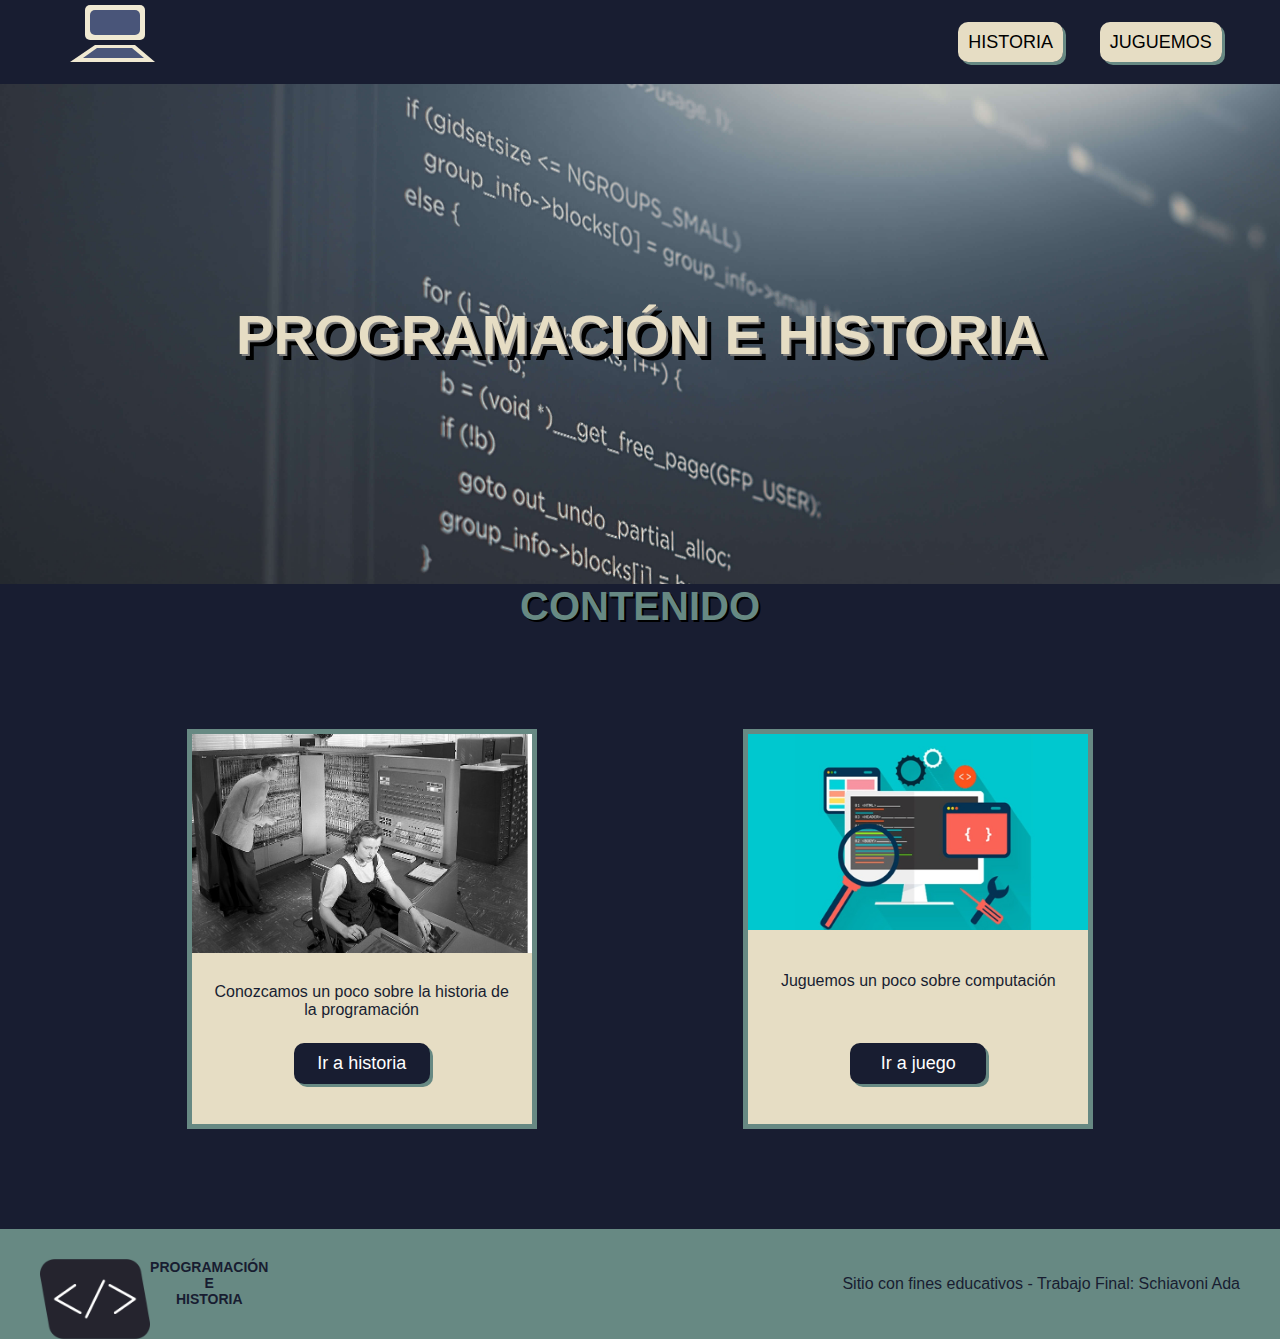
<file: index.html>
<!DOCTYPE html>
<html lang="es">
  <head>
    <meta charset="utf-8" />
    <meta http-equiv="X-UA-Compatible" content="IE=edge">
    <meta name="viewport" content="width=device-width, initial-scale=1.0">
	<link rel="stylesheet" href="style.css">
    <link rel="icon" href="./imagenes/logo.png">
    <title>"Proyecto Final Schiavoni"</title>
  </head>
  <body class="color_cuerpo">
    <nav>
      <a href="index.html">
        <!--"Logo superior"-->
        <svg  width="200" height="80">
            <rect x="45" y="5" width="60" height="35" rx="5" id="transf1" fill="#F0E9D2"></rect>
            <rect x="50" y="10" width="50" height="25" rx="5" id="transf2" fill="#495579"></rect>
            <polygon points="55 45,95 45, 115 62, 30 62" id="transf1" fill="#F0E9D2"></polygon>
            <polygon points="57 48,92 48, 104 58, 43 58" id="transf2" fill="#495579"></polygon>
        </svg>
      </a>
        

        <!--"Menú superior"-->
        <ul class="iten_menu_superior">
            <li> <a class="enlace_menu" href="./historia.html">HISTORIA </a> </li>
            <li> <a class="enlace_menu" href="./juego.html"> JUGUEMOS </a> </li>
        </ul>
       
    </nav>
<header>
       <h1> PROGRAMACIÓN E HISTORIA </h1> 
</header>

<h2>CONTENIDO</h2>
<!--"Categorías"-->
 <main class="cont_tarjetas">
    <div class="cat">
        <img class="img_tarjeta" src="./imagenes/img1.jpg" alt="Imagen historia">
        <p class="text_tarjeta"> Conozcamos un poco sobre la historia de la programación </p>
        <a class="enlace_forma" href="historia.html">Ir a historia</a>
    </div>
    <div class="cat">
        <img class="img_tarjeta" src="./imagenes/img2.jpg" alt="Computadora">
        <p class="text_tarjeta"> Juguemos un poco sobre computación </p>
        <a class="enlace_forma" href="juego.html">Ir a juego</a>
    </div>
 </main>

<footer>
    <div class="footer_izq"> 
        <img class="logopie" src="./imagenes/logo.png" alt="Logo de la página">
        <h3 class= "titulo_pie">  PROGRAMACIÓN <br> E <br> HISTORIA </h3>
    </div>
    <div>
        Sitio con fines educativos - Trabajo Final: Schiavoni Ada
    </div>
</footer>

  <!--"Archivo Java Script"-->
  <script src="./script.js"></script>
  </body>
</html>
</file>
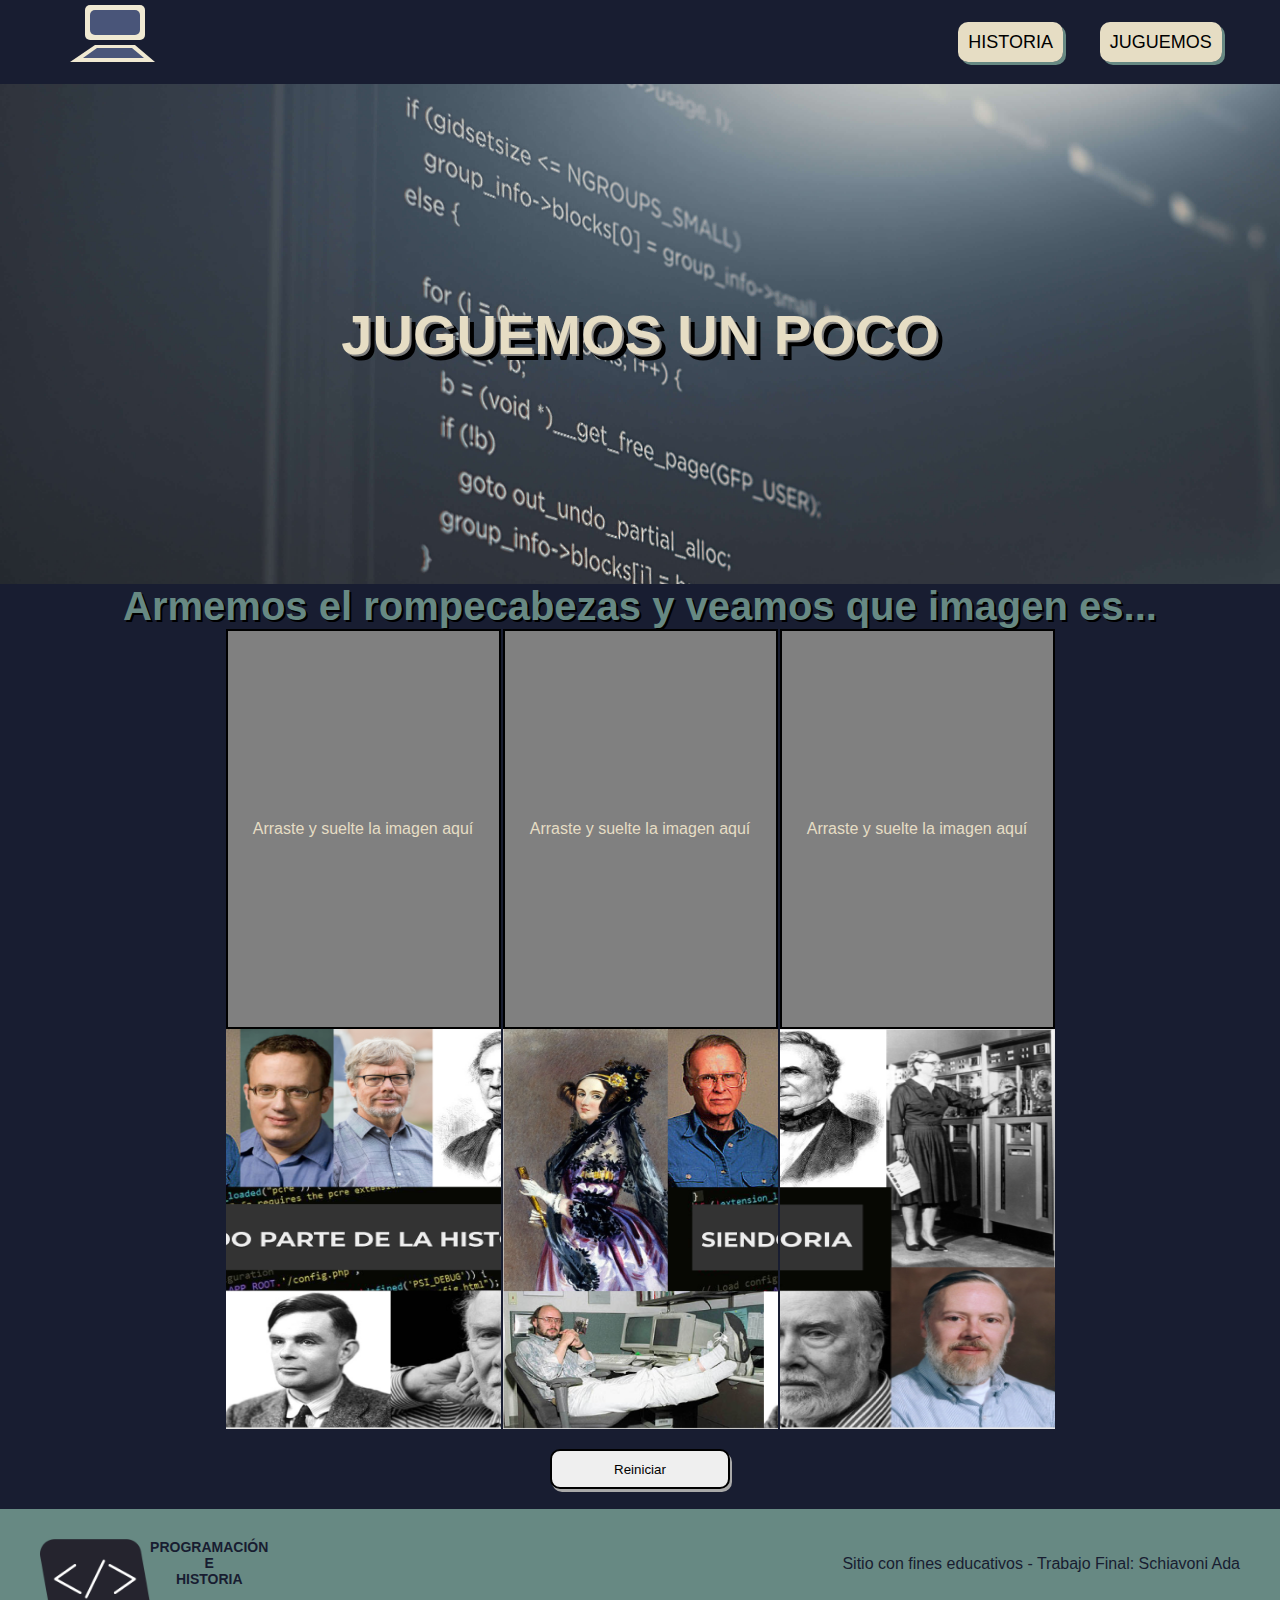
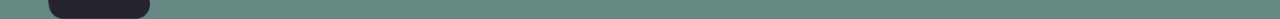
<file: juego.html>
<!DOCTYPE html>
<html lang="es">
  <head>
    <meta charset="utf-8" />
    <meta http-equiv="X-UA-Compatible" content="IE=edge">
    <meta name="viewport" content="width=device-width, initial-scale=1.0">
	<link rel="stylesheet" href="style.css">
    <link rel="icon" href="./imagenes/logo.png">
    <title>"Proyecto Final Schiavoni"</title>
  </head>
  <body class="color_cuerpo">
    <nav>
        <a href="index.html">
            <!--"Logo superior"-->
            <svg  width="200" height="80">
                <rect x="45" y="5" width="60" height="35" rx="5" id="transf1" fill="#F0E9D2"></rect>
                <rect x="50" y="10" width="50" height="25" rx="5" id="transf2" fill="#495579"></rect>
                <polygon points="55 45,95 45, 115 62, 30 62" id="transf1" fill="#F0E9D2"></polygon>
                <polygon points="57 48,92 48, 104 58, 43 58" id="transf2" fill="#495579"></polygon>
            </svg>
          </a>

       <!--"Menú superior"-->
        <ul class="iten_menu_superior">
            <li> <a class="enlace_menu" href="./historia.html">HISTORIA </a> </li>
            <li> <a class="enlace_menu" href="./juego.html"> JUGUEMOS </a> </li>
        </ul>
    </nav>
<header>
       <h1> JUGUEMOS UN POCO </h1> 
</header>

<main >
    <h2>Armemos el rompecabezas y veamos que imagen es...</h2>
    <!--"Arrastre de imagen"-->
    <section class="cont_tarjetas_juego">
        <!--"Contenedor destino"-->
        <div class="contenedor_imagen">
            <div class="caja_imagen1">
                <p> Arraste y suelte la imagen aquí</p>
            </div>
            <div class="caja_imagen2">
                <p> Arraste y suelte la imagen aquí</p>
            </div>
            <div class="caja_imagen3">
                <p> Arraste y suelte la imagen aquí</p>
            </div>
        </div>
    
        <!--"Contenedor de imágenes"-->
        <div class="contenedor_imagen">
            <img id="imagenes_rompe2" src="./imagenes/rompe2.png" alt="Imágen rompecabezas">
            <img id="imagenes_rompe1" src="./imagenes/Rompe1.png" alt="Imágen rompecabezas">
            <img id="imagenes_rompe3" src="./imagenes/Rompe3.png" alt="Imágen rompecabezas">
        </div>
    <!--"FALTA QUE SUBA EL BOTÓN SE UTILIZARÍA TRASLATE? VER"-->
    <button class="boton_reinicio" id="reinicio">Reiniciar</button>
    </section>
      
</main>

<!--"Pie de página"-->
<footer>
    <div class="footer_izq"> 
        <img class="logopie" src="./imagenes/logo.png" alt="Logo de la página">
        <h3 class= "titulo_pie">  PROGRAMACIÓN <br> E <br> HISTORIA </h3>
    </div>
    <div>
        Sitio con fines educativos - Trabajo Final: Schiavoni Ada
    </div>
</footer>

      <!--"Archivo Java Script"-->
<script src="./scriptjuego.js"></script>
</body>
</html>
</file>
<file: style.css>
/* Fuente del sitio*/
*{
    font-family: 'Montserrat', sans-serif; 
      
}
/* Márgenes en 0*/
*{
    margin: 0;
    padding: 0;
    box-sizing: border-box;
}
/* Color de fondo */

.color_cuerpo{
    background-color: #181d31;
    color:#e6ddc4; 
}
header{
    background: fixed;
    background-image: url(./imagenes/codigo.jpg);
    background-size: cover;
    min-height: 500px;
    font-size: 28px;
    display: flex;
    justify-content: space-around;
    align-items: center;
    padding: 0px 100px;
    text-align: center;
}
h1{
    text-shadow: 2px 2px gray, 6px 6px black ;
}
h2{
    text-shadow: 2px 2px black;
    font-size: 40px;
    text-align: center;
    color: #678983;
}
p{
    color:#e6ddc4;
    font-size: 16px;
}
nav{
    display: flex;
    justify-content: space-between;
    align-items: center;
    margin: 0px 40px;
}
/* animación logo */
rect#transf1, polygon#transf1{
    animation: anima1 ease-in 3s;
    animation-direction: normal;
    animation-iteration-count: 1;
    
}
rect#transf2, polygon#transf2{
    animation: anima2 ease-in 3s;
    animation-direction: normal;
    animation-iteration-count: 1;
}
@keyframes anima1{
    0%{
        transform: translate(0,-30px);
        opacity: 0;
    }
    25%{
        transform: translate(0,-30px);
        opacity: 0;
    }
    50%{
        transform: translate(0,0px);
        opacity: 1;
    }
    70%{
        transform: translate(0,0px);
        opacity: 1;
    }
    100%{
        transform: translate(0,0px);
        opacity: 1;
    }
}
@keyframes anima2{
    0%{
        transform: translate(0,0px); 
        opacity: 0;
    }
    30%{
        transform: translate(0,0px);
        opacity: 0;
    }
    40%{
        transform: translate(0,0px);
        opacity: 0;
    }
    60%{
        transform: translate(0,-30px);
        opacity: 0;
    }
    100%{
        transform: translate(0,-30px);
        opacity: 0;
    }
}

/* tarjetas*/
/*Formato de la parte principal del body para todas las páginas*/
.cont_tarjetas{
    margin: 100px 0px;
    width: 100%;
    display: flex;
    justify-content: space-evenly;
    gap: 20px;
}


.iten_menu_superior{
    list-style-type: none;
    display: flex;
    width: 300px;
    justify-content: space-around;
}
/* Formato enlaces*/
.enlace_menu{
    background-color: #E6DDC4; 
    font-family: Arial, Helvetica, sans-serif;
    font-size: 18px;
    color: black;
    text-align: center;
    width: 40px;
    box-shadow: 3px 3px #678983;
    padding: 10px;
    margin-bottom: 40px;
    border-radius: 10px;
    text-decoration: none;
}
.enlace_forma{
    background-color: #181D31;
    font-family: Arial, Helvetica, sans-serif;
    font-size: 18px;
    color: white;
    text-align: center;
    width: 40%;
    box-shadow: 3px 3px #678983;
    margin-bottom: 40px;
    padding: 10px;
    border-radius: 10px;
    text-decoration: none;
}
/*Formato las tarjetas de Contenido en Index*/
.cat{
    width: 350px;
    height: 400px;
    border: solid 5px #678983;
    background-color: #e6ddc4;
    display: flex;
    flex-direction: column;
    justify-content: space-between;
    align-items: center;
}
/* Imagen de tarjeta*/
.img_tarjeta{
    width: 100%;
    margin: 0px;
}
/* Texto de tarjeta*/
.text_tarjeta{
    width: 90%;
    text-align: center;
    height: 30px;
    color: #181d31;
}
/* página historia*/
.cont_historia{
    display: flex;
    flex-direction: column;
    justify-content: space-around;
    align-items: center;
}

.tarj_historia{
    display: flex;
    justify-content: space-around;
    align-items: center;
    padding: 80px 50px;
    gap: 20px;

}

.texto_historia{
    width: 45%;
    text-align: justify;
}
/* Contenedor de video*/
.video_opc{
    display: flex;
    flex-direction:column;
    justify-content: center;
    align-items: center;
    padding: 10px 0px;
    background-color: black;
    margin: 20px 0px;
}

.botonera{
    background-color: #3c3c3c;
    
    display: flex;
    align-items: center;
    width: 100%;
    height: 60px;
    justify-content: space-between;
}

.duracion{
   align-items:right;
    text-align: right;
    
}
.botones{
    display: flex;
    gap: 20px;

}

.boton{
    
    box-shadow: 2px 3px darkgray;
    transform: translate(3px, 2px);
    width: 80px;
    height: 40px;
    
    border: 2px, solid, black;
    border-radius: 10px;
}

/* Página juegos*/
.cont_tarjetas_juego{
    display: flex;
    align-items: center;
    flex-direction: column;
}
.contenedor_imagen{
    display: flex;
    flex-direction: row;
    margin: 0px;
    gap: 2px;
    align-items: center;
    align-content: center;
}
.arrastra_imagen{
    display: flex;
    flex-direction: row; 
}
.caja_imagen1,.caja_imagen2,.caja_imagen3{
    width: 275px;
    height: 400px;
    border: 2px solid black;
    background-color: grey;
    display: flex;
    text-align: center;
    justify-content: center;
    align-items: center;
    
}
.caja_imagen1:hover,.caja_imagen2:hover,.caja_imagen3:hover{
    background-color: rgb(36, 35, 35);
}

#imagenes_rompe1,#imagenes_rompe2,#imagenes_rompe3{
    width: 275px;
    height: 400px;
}

.boton_reinicio{
    
    box-shadow: 2px 3px darkgray;
    border: 2px solid black;
    border-radius: 10px;
    width: 180px;
    height: 40px;
    margin: 20px 0px;
    
}

.traslada_boton_reinicio{
    transform: translate(0px,-400px);
}
/* Pie de página*/
footer{
    background-color: #678983;
    height: 110px;
    display: flex;
    justify-content: space-between;
    align-items: center;
    padding: 40px;
    color: #181d31;
}
.logopie{
    height: 80px;
}
.footer_izq{
    display: flex;
    justify-content: space-between;
    width: 150px;
    height: 50px;
}
.titulo_pie{
    font-size: 14px;
    font-weight: bold;
    text-align: center;
}
</file>
